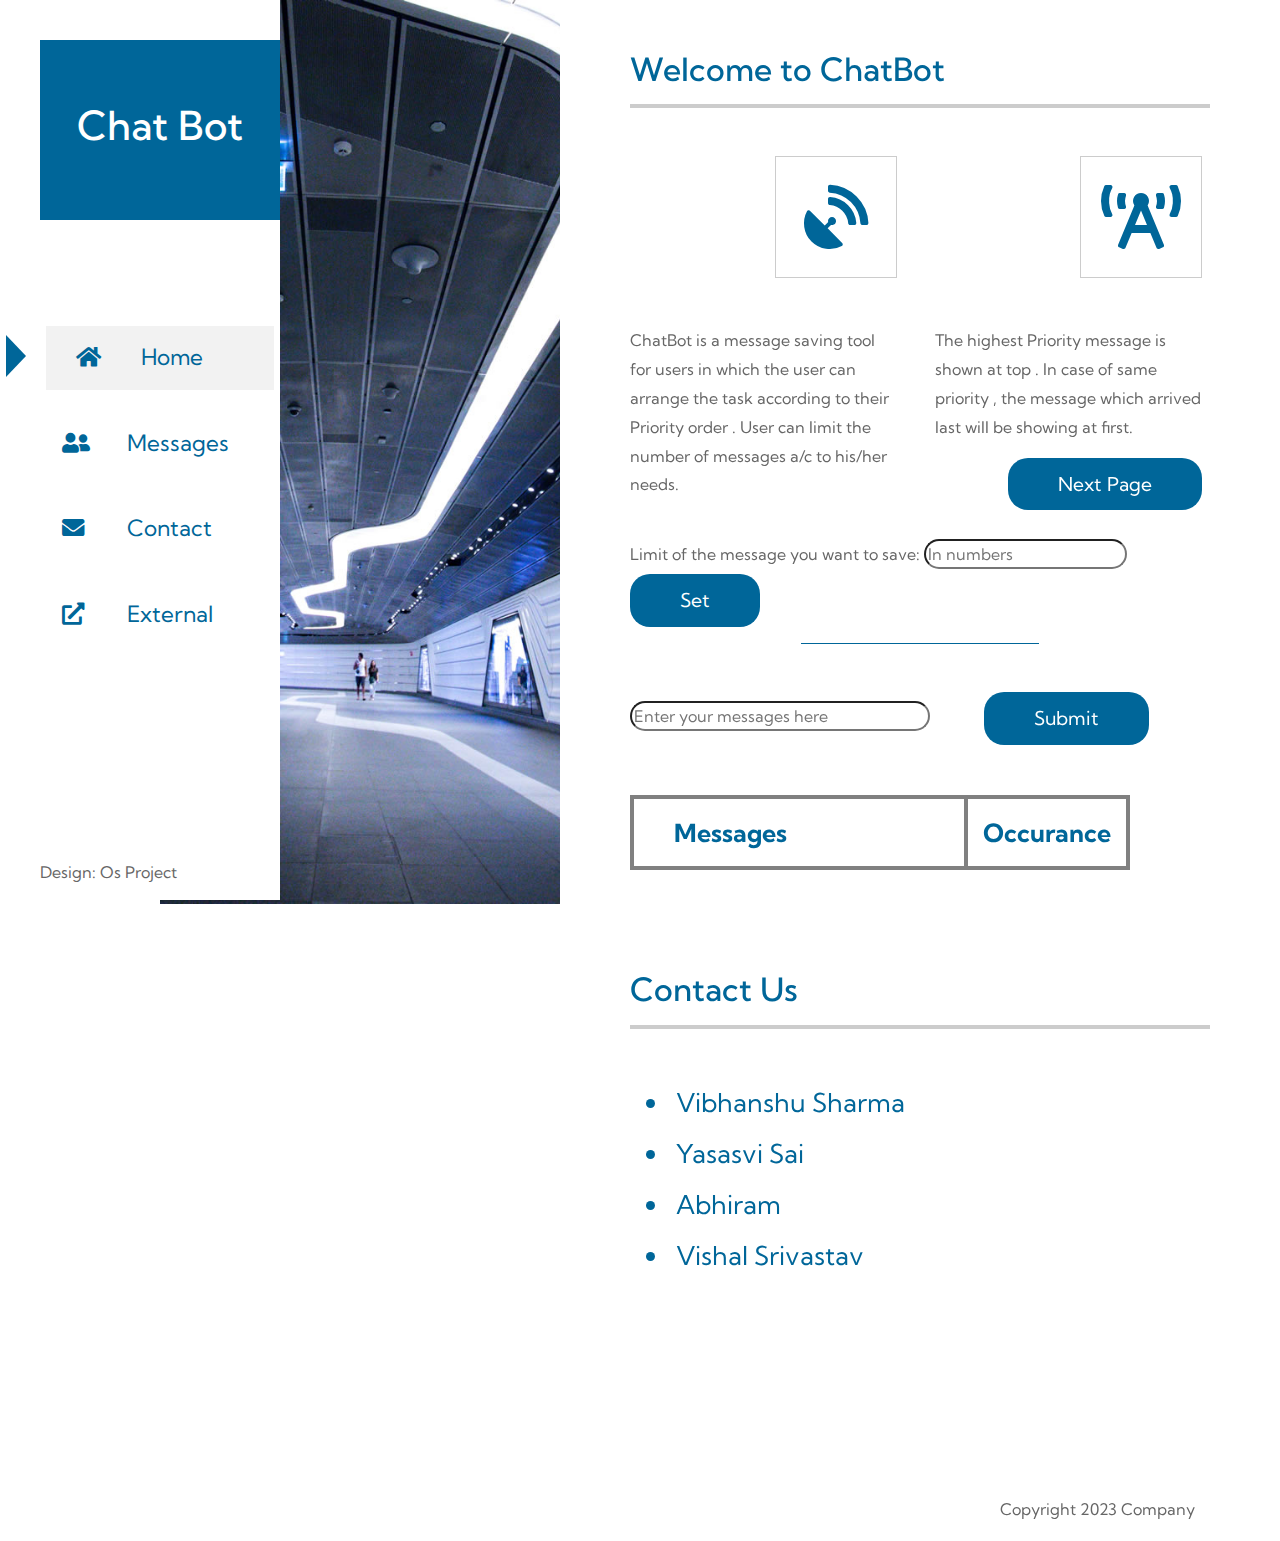
<file: index.html>
<!DOCTYPE html>
<html lang="en">
<head>
    <meta charset="UTF-8">
    <meta name="viewport" content="width=device-width, initial-scale=1.0">
    <title>Priority Inbox</title>
    <link href="https://fonts.googleapis.com/css2?family=Kumbh+Sans&display=swap" rel="stylesheet"> <!-- https://fonts.google.com/specimen/Kumbh+Sans -->
    <link rel="stylesheet" href="fontawesome/css/all.min.css">  <!-- https://fontawesome.com/-->  
    <link rel="stylesheet" href="css/magnific-popup.css">       <!-- https://dimsemenov.com/plugins/magnific-popup/ -->
    <link rel="stylesheet" href="css/bootstrap.min.css">        <!-- https://getbootstrap.com/ -->
    <link rel="stylesheet" href="slick/slick.min.css">          <!-- https://kenwheeler.github.io/slick/ -->
    <link rel="stylesheet" href="slick/slick-theme.css">
    <link rel="stylesheet" href="css/templatemo-upright.css">
    <link rel="stylesheet" href="./css/default.css">
<!--
    
TemplateMo 555 Upright

https://templatemo.com/tm-555-upright

-->
</head>
<body>    
    <div class="container-fluid">
        <div class="row">
            <!-- Leftside bar -->
            <div id="tm-sidebar" class="tm-sidebar"> 
                <nav class="tm-nav">
                    <button class="navbar-toggler" type="button" aria-label="Toggle navigation">
                        <i class="fas fa-bars"></i>
                    </button>
                    <div>
                        <div class="tm-brand-box">
                            <h1 class="tm-brand">Chat Bot</h1>
                        </div>                
                        <ul id="tm-main-nav">
                            <li class="nav-item">                                
                                <a href="#home" class="nav-link current">
                                    <div class="triangle-right"></div>
                                    <i class="fas fa-home nav-icon"></i>
                                    Home
                                </a>
                            </li>
                            <!-- <li class="nav-item">
                                <a href="#gallery" class="nav-link">
                                    <div class="triangle-right"></div>
                                    <i class="fas fa-images nav-icon"></i>
                                    Gallery
                                </a>
                            </li> -->
                            <li class="nav-item">
                                <a href="#lab" class="nav-link">
                                    <div class="triangle-right"></div>
                                    <i class="fas fa-user-friends nav-icon"></i>
                                    Messages
                                </a>
                            </li>
                            <li class="nav-item">
                                <a href="#contact" class="nav-link">
                                    <div class="triangle-right"></div>
                                    <i class="fas fa-envelope nav-icon"></i>
                                    Contact
                                </a>
                            </li>
                            <li class="nav-item">
                                <a href="https://www.google.com" class="nav-link external" target="_parent" rel="sponsored">
                                    <div class="triangle-right"></div>
                                    <i class="fas fa-external-link-alt nav-icon"></i>
                                    External
                                </a>
                            </li>
                        </ul>
                    </div>
                    <footer class="mb-3 tm-mt-100">
                        Design: <a href="https://www.google.com" target="_parent" rel="sponsored">Os Project</a>
                    </footer>
                </nav>
            </div>
            
            <div class="tm-main">
                <!-- Home section -->
                <div class="tm-section-wrap">
                    <div class="tm-parallax" data-parallax="scroll" data-image-src="img/img-01.jpg"></div>                   
                    <section id="home" class="tm-section">
                        <h2 class="tm-text-primary">Welcome to ChatBot</h2>
                        <hr class="mb-5">
                        <div class="row">
                            <div class="col-lg-6 tm-col-home mb-4">
                                <div class="tm-text-container">
                                    <div class="tm-icon-container mb-5 mr-0 ml-auto">
                                        <i class="fas fa-satellite-dish fa-4x tm-text-primary"></i>
                                    </div>                                
                                    <p>
                                        ChatBot is a message saving tool for users in which the user can arrange the task 
                                        according to their Priority order . User can limit the number of messages a/c to his/her needs.
                                    </p>
                                    <p>

                                    </p>
                                </div>                                
                            </div>
                            <div class="col-lg-6 tm-col-home mb-4">
                                <div class="tm-text-container">
                                    <div class="tm-icon-container mb-5 mr-0 ml-auto">
                                        <i class="fas fa-broadcast-tower fa-4x tm-text-primary"></i>
                                    </div>                                 
                                    <p>
                                                                                The highest Priority message is shown at top . In case of same priority , the message which arrived last will be showing
                                                                                at first.

                                    </p>
                                    <div class="text-right">
                                        <a href="#gallery" class="btn btn-primary tm-btn-next h">Next Page</a>
                                    </div>                                    
                                </div>
                            </div>
                        </div><label for="limit" id="lab" >Limit of the message you want to save:</label>
                        <input type="number" id="limit" name="limit." placeholder="In numbers" class="h">
                        <button onclick="set()" id="setbtn" class="btn btn-primary tm-btn-next h">Set</button><br>
                        <hr class="tm-hr-short mb-5">
                        <input type="text" id="message" class="h a" placeholder="Enter your messages here">
                        <button onclick="func()" class="btn btn-primary tm-btn-next h">Submit</button>
                        <div id="show"></div>
                        <div class="acd"></div>
                        <table class="abcd">
                            <tr>
                                <th class="aa">Messages&nbsp;&nbsp;&nbsp;&nbsp;&nbsp;&nbsp;&nbsp;&nbsp;&nbsp;&nbsp;&nbsp;&nbsp;&nbsp;&nbsp;&nbsp;&nbsp;&nbsp;&nbsp;&nbsp;&nbsp;&nbsp;&nbsp;&nbsp;
                                </th>
                                <th>Occurance</th>
                                
                            </tr>
                            
                        </table>
                    </section>
                </div>
               
                <div class="tm-section-wrap">
                    <div class="tm-parallax" data-parallax="scroll" data-image-src="img/img-04.jpg"></div>
                    <div id="contact" class="tm-section">
                        <h2 class="tm-text-primary">Contact Us</h2>
                        <hr class="mb-5">
                        <ul>
                            <li class="tm-text-primary ab">Vibhanshu Sharma</li>
                            <li class="tm-text-primary ab">Yasasvi Sai</li>
                            <li class="tm-text-primary ab">Abhiram</li>
                            <li class="tm-text-primary ab">Vishal Srivastav</li>
                            <!-- <li class="tm-text-primary ab">Vibhanshu Sharma</li> -->
                        </ul>
                    </div>
                </div>
                <!-- Copyright -->                
                <div class="tm-section-wrap tm-copyright row">
                    <div class="col-12">
                        <div class="text-right">
                            Copyright 2023 Company
                        </div> 
                    </div>
                </div>                 
            </div> <!-- .tm-main -->                      
        </div> <!-- .row -->
    </div> <!-- .container-fluid -->
    <script src="js/jquery-3.4.1.min.js"></script>          <!-- https://jquery.com/ -->
    <script src="js/jquery.singlePageNav.min.js"></script>  <!-- https://github.com/ChrisWojcik/single-page-nav -->
    <script src="js/parallax/parallax.min.js"></script>     <!-- https://pixelcog.github.io/parallax.js/ -->
    <script src="js/imagesloaded.pkgd.min.js"></script>     <!-- https://imagesloaded.desandro.com/ -->
    <script src="js/isotope.pkgd.min.js"></script>          <!-- https://isotope.metafizzy.co/ -->
    <script src="js/jquery.magnific-popup.min.js"></script> <!-- https://dimsemenov.com/plugins/magnific-popup/ -->
    <script src="slick/slick.min.js"></script>              <!-- https://kenwheeler.github.io/slick/ -->
    <script src="js/templatemo-script.js"></script>
    <script src="./js/default.js"></script>
</body>
</html>
</file>
<file: css/templatemo-upright.css>
/*
	
TemplateMo 555 Upright

https://templatemo.com/tm-555-upright


	Color Codes
	=============
	Primary blue: #006699
	Gray text: #666666
	Light gray nav button bg: #F2F2F2;

	Credit
	=========
	https://tympanus.net/Development/HoverEffectIdeas/
	
*/

html, body { overflow-x: hidden; }
body { font-family: 'Kumbh Sans', sans-serif; }
div, a, p { color: #666666; }
p, address { line-height: 1.8; }
a {	transition: all 0.3s ease; }
a:hover {
	color: #006699;
	text-decoration: none;
}

.container-fluid { margin-left: 0; }

.btn-primary {
	padding: 12px 50px;
    border-radius: 0;
    background: #006699;
    font-size: 1.2rem;
    border: 0;
}

.btn-primary:hover { background: #068ccf; }
.tm-text-primary { color: #006699; }
.tm-text-secondary { color: #009999; }
hr { border-top: 4px solid #CCC; }

.tm-hr-short {
	border-top: 1px solid #006699;
	width: 238px;
	margin-left: auto;
	margin-right: auto;
}

/* Layout */

.tm-main { width: 100%; }

.tm-row-home { 
	padding-left: 15px;
	padding-right: 15px;
}

.tm-mt-100 { margin-top: 100px; }

.tm-sidebar {
	background-color: #fff;
	position: fixed;
	top: 0;
	bottom: 0;
	left: 0;
	z-index: 1000;
	padding-left: 40px;
	padding-top: 40px;
	width: 280px;
}

.tm-section-wrap {
	width: calc(100% - 750px);
	margin-left: 750px;
	margin-right: 0;
	position: relative;
}

.tm-section { padding: 50px 70px 50px 0; }

#gallery,
#about,
#contact {
	padding-bottom: 150px;
}

.tm-parallax {
	width: 400px;	
	min-height: 100%;
	height: auto;
	background: transparent;
	position: absolute;
    width: 400px;
    left: -470px;
    top: 0;
}

/* Hide scrollbar */
.tm-sidebar {
	overflow-y: scroll;
	scrollbar-width: none; /* Firefox */
	-ms-overflow-style: none; /* IE 10+ */
}
.tm-sidebar::-webkit-scrollbar {
	/* WebKit */
	width: 0;
	height: 0;
}

.tm-sidebar-sticky {
	display: flex;
	flex-direction: column;
	align-items: center;
	justify-content: center;
}

.tm-nav {
	display: flex;
    flex-direction: column;
    justify-content: space-between;
    height: 100%;
}

.navbar-toggler { display: none; }

.tm-brand-box {
	width: 240px;
    height: 180px;
    background: #006699;
    color: white;
    display: flex;
    align-items: center;
	justify-content: center;
	margin-bottom: 100px;
}

#tm-main-nav {
	padding: 0;
	margin: 0;
}

.nav-item {
	list-style: none;
	margin-top: 10px;
	margin-bottom: 10px;
}

.nav-link {
	position: relative;
	color: #006699;
	font-size: 1.4rem;
	padding-top: 15px;
	padding-bottom: 15px;
}

.triangle-right {
	position: absolute;
	top: 9px;
	left: -40px;
	width: 0;
	height: 0;
	border-top: 21px solid transparent;
	border-left: 20px solid #006699;
	border-bottom: 21px solid transparent;
	opacity: 0;
	transition: all 0.3s ease;
}

.nav-item:hover .nav-link,
.nav-link.current {
	background-color: #F2F2F2;
	color: #006699;
	padding-left: 30px;
}

.nav-item:hover > .nav-link > .triangle-right,
.nav-link.current > .triangle-right {
	opacity: 1;
}

.nav-icon {
	width: 40px;
	margin-right: 20px;
}

/* Home section */
#home { min-height: 100vh; }
.tm-col-home-l { width: calc(100% - 300px); }

.tm-img-home-container {
	width: 250px;
	height: 500px;
	background: url(../img/img-home-01.jpg) no-repeat center;
	background-size: cover;
	margin-right: 0;
	margin-left: auto;
}

@media (max-width: 1600px) {
	.tm-col-home-l { width: calc(100% - 250px); }

	.tm-img-home-container {
		width: 200px;
		height: 400px;
	}
}

.tm-icon-container {
	border: 1px solid #CCC;
    width: 122px;
    height: 122px;
    display: flex;
    align-items: center;
    justify-content: center;
}

.tm-text-container { max-width: 97%; }

.tm-post-icon {
	width: 100px;
	height: 100px;
	margin-right: 20px;
}

.tm-post-link:hover {
	color: #068ccf;
}

/* Gallery section */
.tm-gallery {
	position: relative;
	margin: 0 -10px;
	list-style: none;
	text-align: center;
	overflow: hidden;
}

.tm-gallery-links {
	padding-left: 0;
    display: flex;
	flex-wrap: wrap;
	margin-left: -15px;
	margin-bottom: 0;
}

.tm-gallery-links li {
	list-style: none;
	margin-bottom: 30px;
	margin-right: 55px;
}

.tm-gallery-link {
	padding: 15px;
	color: #006699;	
}

.tm-gallery-link.active { color: #666666; }
.tm-gallery-link-icon { width: 25px; }

.tm-paging {
	margin-top: 35px;
	overflow: auto;
    display: flex;
    justify-content: flex-end;
}

.tm-paging-link {
    display: flex;
    float: left;
    width: 40px;
    height: 40px;
    align-items: center;
    justify-content: center;
    background: white;
    color: #999;
    margin-right: 15px;
    margin-bottom: 15px;
}

a.tm-paging-link.active,
a.tm-paging-link:hover {
    background: #006699;
    color: white;
}

@media (max-width: 1972px) { .tm-paging { max-width: 870px; } }
@media (max-width: 1660px) { .tm-paging { max-width: 580px; } }
@media (max-width: 1258px) { .tm-paging { max-width: 290px; } }
@media (max-width: 991px) { .tm-paging { max-width: 580px; } }
@media (max-width: 898px) { .tm-paging { max-width: 290px; } }
@media (max-width: 700px) { .tm-paging { max-width: 580px; } }

@media (max-width: 618px) {
	.tm-paging {
		max-width: 290px;
		flex-wrap: wrap;
	}

	.tm-paging-link { margin-right: 5px; }
}

.tm-gallery figure {
	position: relative;
	z-index: 50;
	float: left;
	overflow: hidden;
	margin: 1%;
	min-width: 270px;
	max-width: 270px;
	max-height: 180px;
	width: 48%;
	background: #3085a3;
	text-align: center;
	cursor: pointer;
}

.tm-gallery figure img {
	position: relative;
	display: block;
	min-height: 100%;
	max-width: 100%;
	opacity: 0.8;
}

.tm-gallery figure figcaption {
	padding: 1em;
	color: #fff;
	text-transform: uppercase;
	font-size: 1em;
	-webkit-backface-visibility: hidden;
	backface-visibility: hidden;
}

.tm-gallery figure figcaption::before,
.tm-gallery figure figcaption::after {
	pointer-events: none;
}

.tm-gallery figure figcaption,
.tm-gallery figure figcaption > a {
	position: absolute;
	top: 0;
	left: 0;
	width: 100%;
	height: 100%;
}

/* Anchor will cover the whole item by default */
/* For some effects it will show as a button */
.tm-gallery figure figcaption > a {
	z-index: 1000;
	text-indent: 200%;
	white-space: nowrap;
	font-size: 0;
	opacity: 0;
}

.tm-gallery figure h2 {
	word-spacing: -0.15em;
	font-weight: 300;
}

.tm-gallery figure h2 span { font-weight: 800; }

.tm-gallery figure h2,
.tm-gallery figure p {
	margin: 0;
}

.tm-gallery figure p {
	letter-spacing: 1px;
	font-size: 68.5%;
}

/*---------------*/
/***** Honey *****/
/*---------------*/

figure.effect-honey { background: #4a3753; }

figure.effect-honey img {
	opacity: 0.9;
	-webkit-transition: opacity 0.35s;
	transition: opacity 0.35s;
}

figure.effect-honey:hover img { opacity: 0.5; }

figure.effect-honey figcaption::before {
	position: absolute;
	bottom: 0;
	left: 0;
	width: 100%;
	height: 10px;
	background: #006699;
	content: '';
	-webkit-transform: translate3d(0,10px,0);
	transform: translate3d(0,10px,0);
}

figure.effect-honey h2 {
	position: absolute;
	bottom: 0;
    left: 0;
    font-size: 1.6rem;
	padding: 1em;
	width: 100%;
	text-align: left;
	-webkit-transform: translate3d(0,-30px,0);
	transform: translate3d(0,-30px,0);
}

figure.effect-honey h2 i {
	font-style: normal;
	opacity: 0;
	-webkit-transition: opacity 0.35s, -webkit-transform 0.35s;
	transition: opacity 0.35s, transform 0.35s;
	-webkit-transform: translate3d(0,-30px,0);
	transform: translate3d(0,-30px,0);
}

figure.effect-honey ul li a {
	opacity: 0;
	-webkit-transition: opacity 0.35s, -webkit-transform 0.35s;
	transition: opacity 0.35s, transform 0.35s;
	-webkit-transform: translate3d(0,-30px,0);
	transform: translate3d(0,-30px,0);
}

figure.effect-honey figcaption::before,
figure.effect-honey h2 {
	-webkit-transition: -webkit-transform 0.35s;
	transition: transform 0.35s;
}

figure.effect-honey:hover figcaption::before,
figure.effect-honey:hover h2,
figure.effect-honey:hover h2 i,
figure.effect-honey:hover ul li a {
	opacity: 1;
	-webkit-transform: translate3d(0,0,0);
	transform: translate3d(0,0,0);
}

/* About */

.tm-row-about {
	padding-left: 15px;
	padding-right: 15px;
}

.tm-col-about-l { width: calc(100% - 500px); }

.tm-col-about-r {
	width: 400px;
	margin-right: 0;
	margin-left: auto;
}

@media (max-width: 1660px) {
	.tm-col-about { width: 50%; }
	.tm-col-about-l { padding-right: 30px; }
}

@media (max-width: 1200px) {
	.tm-col-about { width: 100%; }
	.tm-col-about-l { padding-right: 0; }
}

.tm-social {
	padding-left: 0;
	margin-bottom: 0;
	display: flex;
	flex-wrap: wrap;
}

.tm-social li { list-style: none; }

.tm-social li a {
	font-size: 1.4rem;
	padding: 10px;
	color: white;
}

.fab { transition: all 0.3s ease; }
.tm-social-link:hover .fa-instagram { color: #8134AF; }
.tm-social-link:hover .fa-facebook { color: #3b5998; }
.tm-social-link:hover .fa-twitter { color:  #00acee; }
.tm-social-link:hover .fa-youtube { color: #c4302b; }

.slick-dots {
	position: static;
    margin-top: 50px;
}

.slick-dots li {
	width: 24px;
	margin-bottom: 10px;
}

.slick-dots li button { width: 24px; }

.slick-dots li button:before {
    font-family: "Font Awesome 5 Free";
    font-size: 24px;
    font-weight: 900;
    content: "\f04d";
    color: #eee;
    opacity: 1;
	width: 24px;
	height: 24px;
    transition: all 0.3s ease;
}

.slick-dots li button:hover:before, 
.slick-dots li button:focus:before,
.slick-dots li.slick-active button:before {
    color: #006699;
}

.tm-carousel {
	width: 100%;
	max-width: 1800px;
	margin-left: -15px;
	margin-right: -15px;
}

.tm-carousel-item {
	padding-left: 15px;
	padding-right: 15px;
	max-width: 300px;
}

.tm-carousel figure {
	position: relative;
	float: left;
	overflow: hidden;	
	background: #3085a3;
	text-align: center;
	cursor: pointer;
	max-width: 270px;
}

.tm-carousel figure img {
	position: relative;
	display: block;
	min-height: 100%;
	max-width: 100%;
	opacity: 0.8;
}

.tm-carousel figure figcaption {
	display: flex;
	align-items: center;
	justify-content: center;
	color: #fff;
	text-transform: uppercase;
	font-size: 1.25em;
	-webkit-backface-visibility: hidden;
	backface-visibility: hidden;
}
  
.tm-carousel figure figcaption::before,
.tm-carousel figure figcaption::after {
	pointer-events: none;
}
  
.tm-carousel figure figcaption,
.tm-carousel figure figcaption > a {
	position: absolute;
	top: 0;
	left: 0;
	box-sizing: border-box;
	width: 100%;
	height: 100%;
}
  
/* Anchor will cover the whole item by default */
/* For some effects it will show as a button */
.tm-carousel figure figcaption > a {
	z-index: 1000;
	text-indent: 200%;
	white-space: nowrap;
	font-size: 0;
	opacity: 0;
}

.tm-about-title { font-size: 24px; }
.tm-about-subtitle { font-size: 20px; }

/* Contact */

.tm-contact-col-l { padding-right: 25px; }

.form-control {
	padding: 15px 20px 10px;
	width: 100%;
	height: auto;
}

.form-group { margin-bottom: 25px; }
select.form-control { border-radius: 0; }
select.form-control option { height: 30px; }

select:not([multiple]) {
    -webkit-appearance: none;
    -moz-appearance: none;
    background-position: right 15px center;
    background-repeat: no-repeat;
    background-image: url(../img/select-arrow.png);
    padding: 14px 20px;
    padding-right: 20px;
    color: #666;
}

.mapouter{
    position:relative;
    height:360px;
    width:100%;
}

.gmap_canvas {
    overflow:hidden;
    background:none!important;
    height:360px;
    width:100%;
}

.tm-contact-links {
	padding-left: 0;
	margin: 0;
}

.tm-contact-links li { list-style: none; }

.tm-contact-social {
	padding: 0;
	margin: 0;
	display: flex;
}

.tm-contact-social li {
	list-style: none;
	margin-right: 5px;
}

.tm-contact-social li a {
	width: 40px;
	height: 40px;
	display: block;
}

.tm-copyright { padding: 50px 70px 20px 0; }

@media (max-width: 1400px) {
	.tm-section-wrap {
		width: calc(100% - 630px);
		margin-left: 630px;
	}
}

@media (max-width: 1200px) {
	.tm-col-home {
		flex: 0 0 100%;
		max-width: 100%;
		padding-right: 15px;
	}

	.tm-img-home-container {
		width: 100%;
		height: 0;
		padding-top: 133.28%;
		background-image: url('../img/img-home-01-big.jpg');
		background-size: contain;		
	}
}

/* Hide the leftside bar */
@media (max-width: 991px) {
	.tm-sidebar {
		left: -280px;
		transition: all 0.3s ease;
	}

	.navbar-toggler {
		display: block;
		position: fixed;
		left: 0;
		top: 0;
		background-color: rgb(0 102 153 / 0.80);
		color: white;
		padding: 10px 15px;
		transition: all 0.3s ease;
		border-radius: 0;
		border-top-right-radius: 5px;
		border-bottom-right-radius: 5px;
		top: 40px;
		z-index: 10000;
	}

	.navbar-toggler:focus { outline: none; }
	.tm-sidebar.show { left: 0; }
	.tm-sidebar.show .navbar-toggler { left: 280px; }

	.tm-parallax {
		width: 280px;
    	left: -280px;
	}

	.tm-section-wrap {
		width: calc(100% - 280px);
		margin-left: 280px;		
	}

	.tm-section {
		padding-left: 30px;
		padding-right: 30px;
	}

	.tm-text-container { max-width: 100%; }	
}

@media (max-width: 700px) {
	.tm-parallax {
		position: static;
		height: 360px;
		width: 100%;
	}

	.tm-section-wrap {
		width: 100%;
		margin-left: 0;
	}
}
</file>
<file: css/default.css>
.h{
    border-radius: 20px;
}
.a{
    width: 300px;
    margin-right: 50px;
}
.abcd{
    width: 500px;
    
}
th{
    /* margin-top: 200px; */

    border: 4px solid gray;
    border-radius: 50px;
    padding: 15px;
    text-align: center;
    color: #006699;
    font-size: 25px;
}
/* table{
    margin-top: 50px;
} */
.acd{
    margin-top: 50px;
}
.aa{
    width: 800px;
}
td{
    border: 2px solid gray;
    padding: 15px;
}
.ab{
    font-size: 26px;

}
li{
    padding: 6px;
}
</file>
